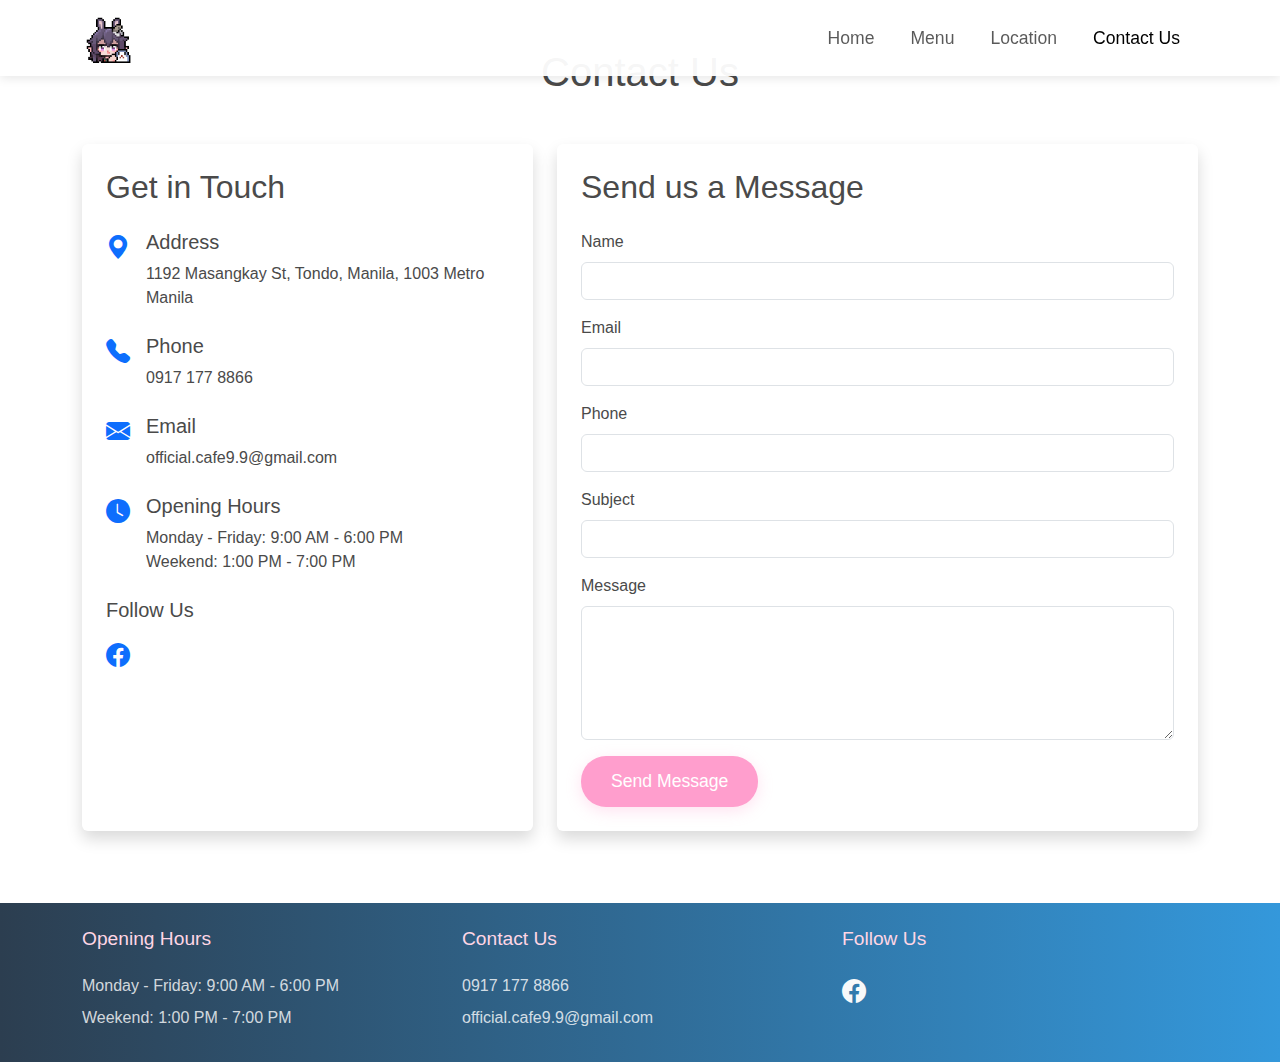
<file: contact.html>
<!DOCTYPE html>
<html lang="en">
<head>
    <meta charset="UTF-8">
    <meta name="viewport" content="width=device-width, initial-scale=1.0">
    <title>Contact Us - 9.9 Cafe</title>
    
    <link href="https://cdn.jsdelivr.net/npm/bootstrap@5.3.0/dist/css/bootstrap.min.css" rel="stylesheet">
    
    <link href="css/style.css" rel="stylesheet">
    <!-- Bootstrap Icons -->
    <link rel="stylesheet" href="https://cdn.jsdelivr.net/npm/bootstrap-icons@1.11.0/font/bootstrap-icons.css">
</head>
<body>
    <!-- Navigation -->
    <nav class="navbar navbar-expand-lg navbar-light bg-light fixed-top">
        <div class="container">
            <a class="navbar-brand" href="index.html">
                <img src="image/20220706-163447(0).gif" alt="9.9 Cafe Logo" height="50">
            </a>
            <button class="navbar-toggler" type="button" data-bs-toggle="collapse" data-bs-target="#navbarNav">
                <span class="navbar-toggler-icon"></span>
            </button>
            <div class="collapse navbar-collapse" id="navbarNav">
                <ul class="navbar-nav ms-auto">
                    <li class="nav-item">
                        <a class="nav-link" href="./index.html">Home</a>
                    </li>
                    <li class="nav-item">
                        <a class="nav-link" href="./menu.html">Menu</a>
                    </li>
                    <li class="nav-item">
                        <a class="nav-link" href="./location.html">Location</a>
                    </li>
                    <li class="nav-item">
                        <a class="nav-link active" href="./contact.html">Contact Us</a>
                    </li>
                </ul>
            </div>
        </div>
    </nav>

   
    <section class="contact-section py-5">
        <div class="container">
            <h1 class="text-center mb-5">Contact Us</h1>
            
            <div class="row">
                
                <div class="col-md-5 mb-4">
                    <div class="contact-info bg-white p-4 rounded shadow h-100">
                        <h2 class="mb-4">Get in Touch</h2>
                        
                        <div class="d-flex align-items-start mb-4">
                            <i class="bi bi-geo-alt-fill text-primary me-3 fs-4"></i>
                            <div>
                                <h5>Address</h5>
                                <p class="mb-0">1192 Masangkay St, Tondo, Manila, 1003 Metro Manila</p>
                            </div>
                        </div>

                        <div class="d-flex align-items-start mb-4">
                            <i class="bi bi-telephone-fill text-primary me-3 fs-4"></i>
                            <div>
                                <h5>Phone</h5>
                                <p class="mb-0">0917 177 8866</p>
                            </div>
                        </div>

                        <div class="d-flex align-items-start mb-4">
                            <i class="bi bi-envelope-fill text-primary me-3 fs-4"></i>
                            <div>
                                <h5>Email</h5>
                                <p class="mb-0">official.cafe9.9@gmail.com</p>
                            </div>
                        </div>

                        <div class="d-flex align-items-start mb-4">
                            <i class="bi bi-clock-fill text-primary me-3 fs-4"></i>
                            <div>
                                <h5>Opening Hours</h5>
                                <p class="mb-0">Monday - Friday: 9:00 AM - 6:00 PM</p>
                                <p class="mb-0">Weekend: 1:00 PM - 7:00 PM</p>
                            </div>
                        </div>

                        <div class="social-links mt-4">
                            <h5 class="mb-3">Follow Us</h5>
                            <a href="https://www.facebook.com/profile.php?id=61564394109133&locale=tl_PH" class="text-primary me-3">
                                <i class="bi bi-facebook fs-4"></i>
                            </a>
                        </div>
                    </div>
                </div>

                
                <div class="col-md-7 mb-4">
                    <div class="contact-form bg-white p-4 rounded shadow">
                        <h2 class="mb-4">Send us a Message</h2>
                        <form id="contactForm">
                            <div class="mb-3">
                                <label for="name" class="form-label">Name</label>
                                <input type="text" class="form-control" id="name" required>
                            </div>
                            <div class="mb-3">
                                <label for="email" class="form-label">Email</label>
                                <input type="email" class="form-control" id="email" required>
                            </div>
                            <div class="mb-3">
                                <label for="phone" class="form-label">Phone</label>
                                <input type="tel" class="form-control" id="phone">
                            </div>
                            <div class="mb-3">
                                <label for="subject" class="form-label">Subject</label>
                                <input type="text" class="form-control" id="subject" required>
                            </div>
                            <div class="mb-3">
                                <label for="message" class="form-label">Message</label>
                                <textarea class="form-control" id="message" rows="5" required></textarea>
                            </div>
                            <button type="submit" class="btn btn-primary">Send Message</button>
                        </form>
                    </div>
                </div>
            </div>
        </div>
    </section>

   
    <footer class="bg-dark text-light py-4">
        <div class="container">
            <div class="row">
                <div class="col-md-4">
                    <h5>Opening Hours</h5>
                    <p>Monday - Friday: 9:00 AM - 6:00 PM</p>
                    <p>Weekend: 1:00 PM - 7:00 PM</p>
                </div>
                <div class="col-md-4">
                    <h5>Contact Us</h5>
                    <p>0917 177 8866</p>
                    <p>official.cafe9.9@gmail.com</p>
                </div>
                <div class="col-md-4">
                    <h5>Follow Us</h5>
                    <div class="social-links">
                        <a href="https://www.facebook.com/profile.php?id=61564394109133&locale=tl_PH" class="text-light me-2">
                            <i class="bi bi-facebook fs-4"></i>
                        </a>
                    </div>
                </div>
            </div>
        </div>
    </footer>

    
    <script src="https://cdn.jsdelivr.net/npm/bootstrap@5.3.0/dist/js/bootstrap.bundle.min.js"></script>
</body>
</html>
</file>
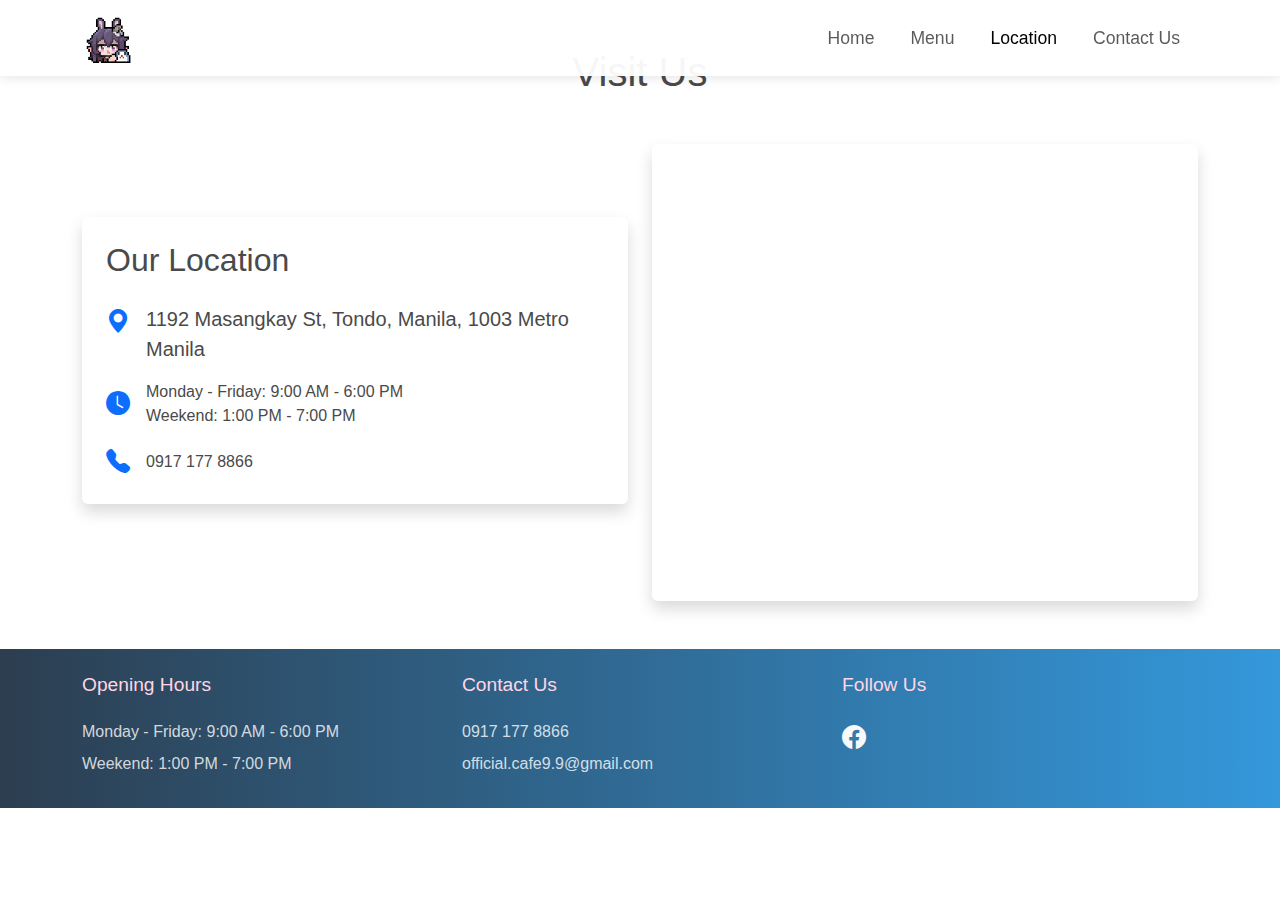
<file: location.html>
<!DOCTYPE html>
<html lang="en">
<head>
    <meta charset="UTF-8">
    <meta name="viewport" content="width=device-width, initial-scale=1.0">
    <title>Location - 9.9 Cafe</title>
    
    <link href="https://cdn.jsdelivr.net/npm/bootstrap@5.3.0/dist/css/bootstrap.min.css" rel="stylesheet">
    
    <link href="css/style.css" rel="stylesheet">
    
    <link rel="stylesheet" href="https://cdn.jsdelivr.net/npm/bootstrap-icons@1.11.0/font/bootstrap-icons.css">
</head>
<body>
    
    <nav class="navbar navbar-expand-lg navbar-light bg-light fixed-top">
        <div class="container">
            <a class="navbar-brand" href="index.html">
                <img src="image/20220706-163447(0).gif" alt="9.9 Cafe Logo" height="50">
            </a>
            <button class="navbar-toggler" type="button" data-bs-toggle="collapse" data-bs-target="#navbarNav">
                <span class="navbar-toggler-icon"></span>
            </button>
            <div class="collapse navbar-collapse" id="navbarNav">
                <ul class="navbar-nav ms-auto">
                    <li class="nav-item">
                        <a class="nav-link" href="./index.html">Home</a>
                    </li>
                    <li class="nav-item">
                        <a class="nav-link" href="./menu.html">Menu</a>
                    </li>
                    <li class="nav-item">
                        <a class="nav-link active" href="./location.html">Location</a>
                    </li>
                    <li class="nav-item">
                        <a class="nav-link" href="./contact.html">Contact Us</a>
                    </li>
                </ul>
            </div>
        </div>
    </nav>

    
    <section class="location-section py-5">
        <div class="container">
            <h1 class="text-center mb-5">Visit Us</h1>
            
            <div class="row align-items-center">
                <div class="col-md-6 mb-4">
                    <div class="location-info p-4 bg-white rounded shadow">
                        <h2 class="mb-4">Our Location</h2>
                        <div class="d-flex align-items-start mb-3">
                            <i class="bi bi-geo-alt-fill text-primary me-3 fs-4"></i>
                            <p class="mb-0 fs-5">1192 Masangkay St, Tondo, Manila, 1003 Metro Manila</p>
                        </div>
                        <div class="d-flex align-items-center mb-3">
                            <i class="bi bi-clock-fill text-primary me-3 fs-4"></i>
                            <div>
                                <p class="mb-0">Monday - Friday: 9:00 AM - 6:00 PM</p>
                                <p class="mb-0">Weekend: 1:00 PM - 7:00 PM</p>
                            </div>
                        </div>
                        <div class="d-flex align-items-center">
                            <i class="bi bi-telephone-fill text-primary me-3 fs-4"></i>
                            <p class="mb-0">0917 177 8866</p>
                        </div>
                    </div>
                </div>
                <div class="col-md-6">
                    <div class="map-container rounded shadow overflow-hidden">
                        <iframe 
                            src="https://www.google.com/maps/embed?pb=!1m18!1m12!1m3!1d3860.8673051357055!2d120.97512107510633!3d14.606633985880448!2m3!1f0!2f0!3f0!3m2!1i1024!2i768!4f13.1!3m3!1m2!1s0x3397cb90166963d5%3A0x3ca929c66f22dfe0!2s9.9%20Cafe!5e0!3m2!1sen!2sph!4v1741985300566!5m2!1sen!2sph" 
                            width="100%" 
                            height="450" 
                            style="border:0;" 
                            allowfullscreen="" 
                            loading="lazy" 
                            referrerpolicy="no-referrer-when-downgrade">
                        </iframe>
                    </div>
                </div>
            </div>
        </div>
    </section>

    
    <footer class="bg-dark text-light py-4">
        <div class="container">
            <div class="row">
                <div class="col-md-4">
                    <h5>Opening Hours</h5>
                    <p>Monday - Friday: 9:00 AM - 6:00 PM</p>
                    <p>Weekend: 1:00 PM - 7:00 PM</p>
                </div>
                <div class="col-md-4">
                    <h5>Contact Us</h5>
                    <p>0917 177 8866</p>
                    <p>official.cafe9.9@gmail.com</p>
                </div>
                <div class="col-md-4">
                    <h5>Follow Us</h5>
                    <div class="social-links">
                        <a href="https://www.facebook.com/profile.php?id=61564394109133&locale=tl_PH" class="text-light me-2">
                            <i class="bi bi-facebook fs-4"></i>
                        </a>
                    </div>
                </div>
            </div>
        </div>
    </footer>

    
    <script src="https://cdn.jsdelivr.net/npm/bootstrap@5.3.0/dist/js/bootstrap.bundle.min.js"></script>
</body>
</html>
</file>
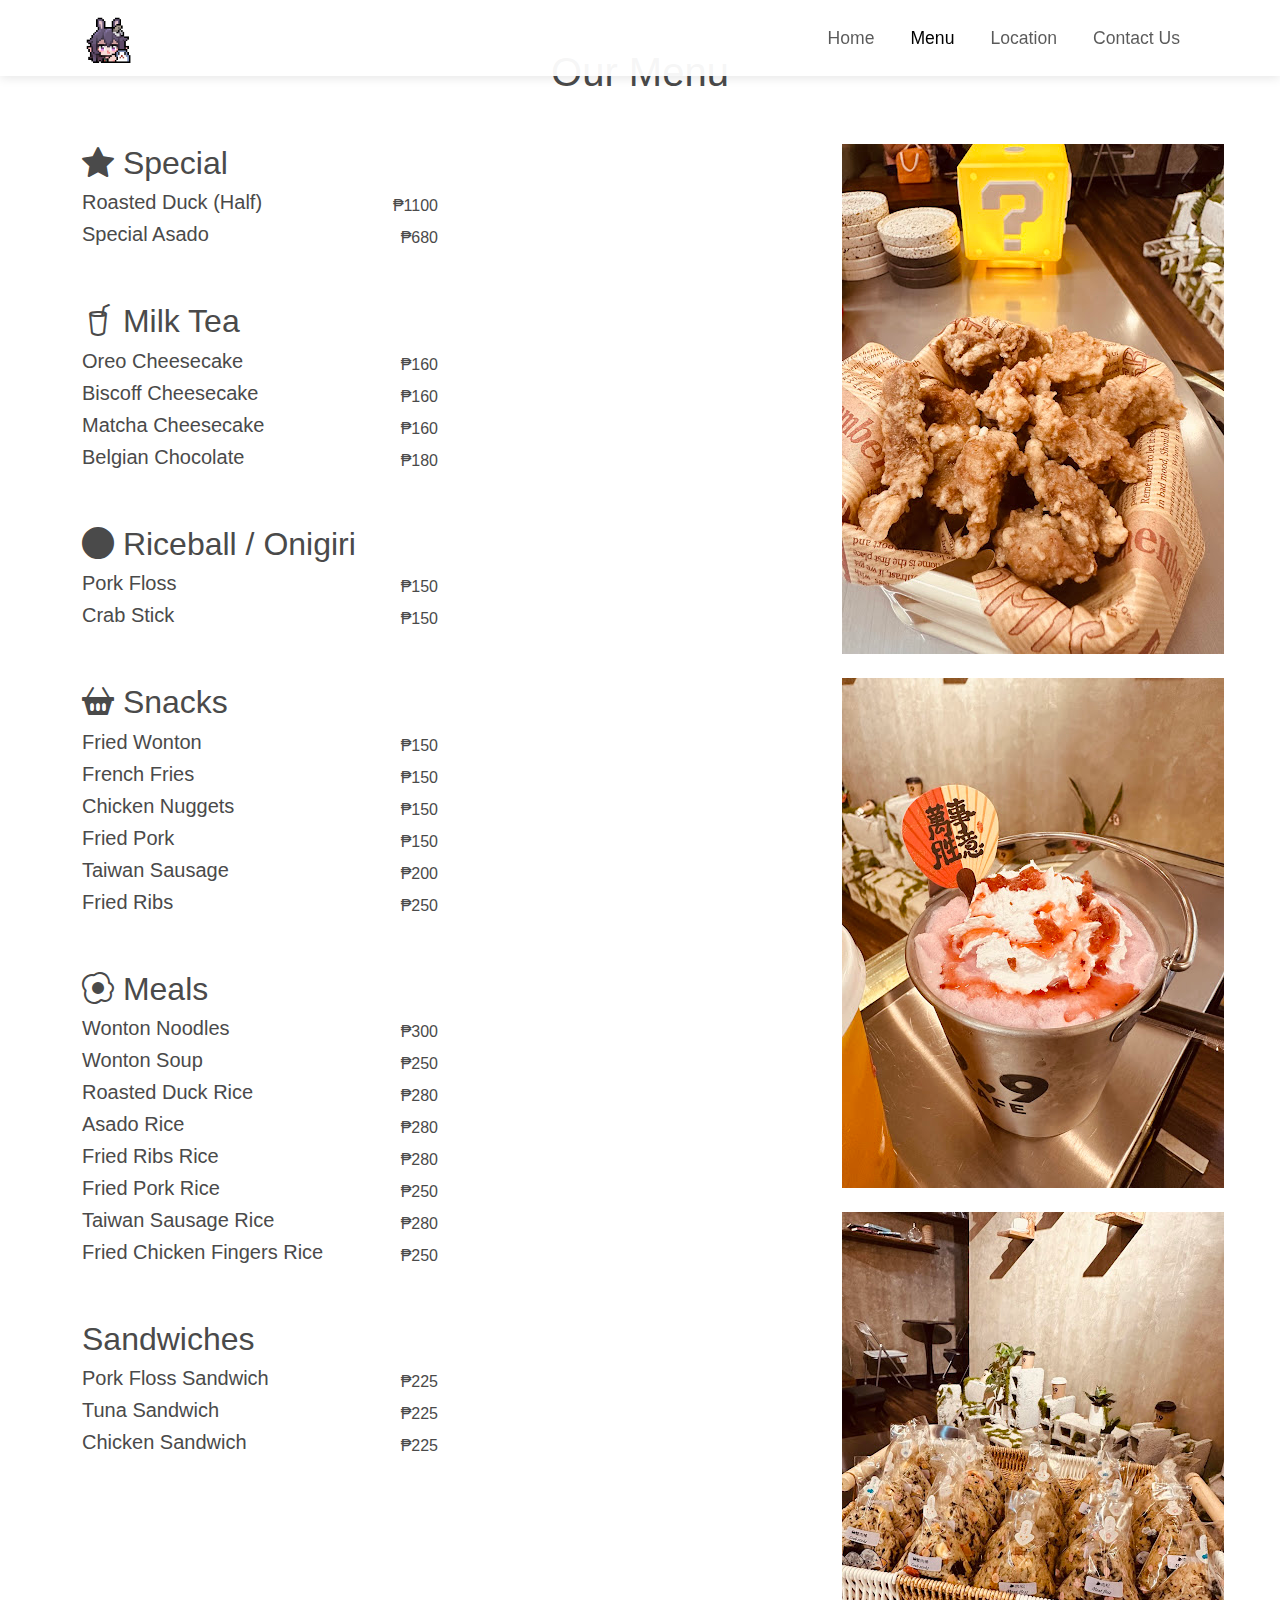
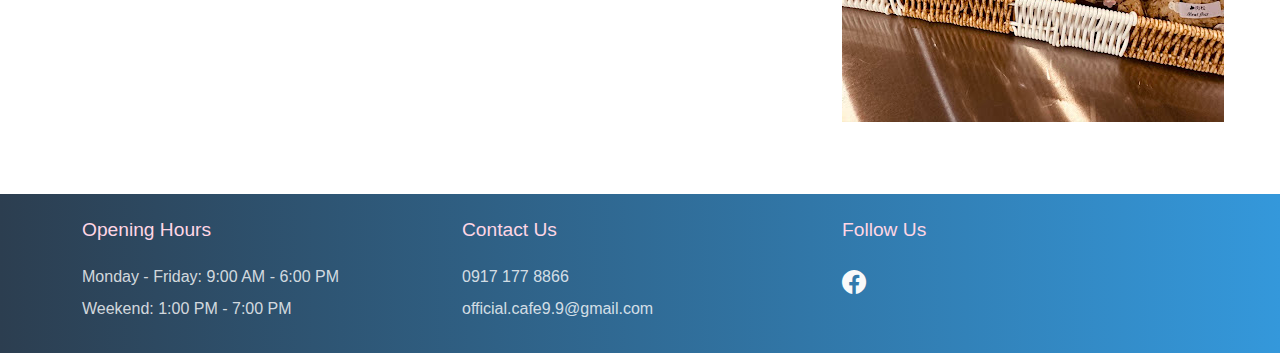
<file: menu.html>
<!DOCTYPE html>
<html lang="en">
<head>
    <meta charset="UTF-8">
    <meta name="viewport" content="width=device-width, initial-scale=1.0">
    <title>Menu - 9.9 Cafe</title>
    
    <link href="https://cdn.jsdelivr.net/npm/bootstrap@5.3.0/dist/css/bootstrap.min.css" rel="stylesheet">
    
    <link href="css/style.css" rel="stylesheet">
    
    <link rel="stylesheet" href="https://cdn.jsdelivr.net/npm/bootstrap-icons@1.11.0/font/bootstrap-icons.css">
</head>
<body>
    
    <nav class="navbar navbar-expand-lg navbar-light bg-light fixed-top">
        <div class="container">
            <a class="navbar-brand" href="index.html">
                <img src="image/20220706-163447(0).gif" alt="9.9 Cafe Logo" height="50">
            </a>
            <button class="navbar-toggler" type="button" data-bs-toggle="collapse" data-bs-target="#navbarNav">
                <span class="navbar-toggler-icon"></span>
            </button>
            <div class="collapse navbar-collapse" id="navbarNav">
                <ul class="navbar-nav ms-auto">
                    <li class="nav-item">
                        <a class="nav-link" href="index.html">Home</a>
                    </li>
                    <li class="nav-item">
                        <a class="nav-link active" href="menu.html">Menu</a>
                    </li>
                    <li class="nav-item">
                        <a class="nav-link" href="location.html">Location</a>
                    </li>
                    <li class="nav-item">
                        <a class="nav-link" href="contact.html">Contact Us</a>
                    </li>
                </ul>
            </div>
        </div>
    </nav>

    
    <section class="menu-section py-5">
        <div class="container">
            <h1 class="text-center mb-5">Our Menu</h1>
            
            <div class="row">
                
                <div class="col-md-8">
                    
                    <div class="menu-category mb-5">
                        <h2 class="menu-category-title">
                            <i class="bi bi-star-fill"></i>
                            Special
                        </h2>
                        <div class="row">
                            <div class="col-md-6">
                                <div class="menu-item d-flex justify-content-between align-items-center">
                                    <h5>Roasted Duck (Half)</h5>
                                    <span class="price">₱1100</span>
                                </div>
                                <div class="menu-item d-flex justify-content-between align-items-center">
                                    <h5>Special Asado</h5>
                                    <span class="price">₱680</span>
                                </div>
                            </div>
                        </div>
                    </div>

                    
                    <div class="menu-category mb-5">
                        <h2 class="menu-category-title">
                            <i class="bi bi-cup-straw"></i>
                            Milk Tea
                        </h2>
                        <div class="row">
                            <div class="col-md-6">
                                <div class="menu-item d-flex justify-content-between align-items-center">
                                    <h5>Oreo Cheesecake</h5>
                                    <span class="price">₱160</span>
                                </div>
                                <div class="menu-item d-flex justify-content-between align-items-center">
                                    <h5>Biscoff Cheesecake</h5>
                                    <span class="price">₱160</span>
                                </div>
                                <div class="menu-item d-flex justify-content-between align-items-center">
                                    <h5>Matcha Cheesecake</h5>
                                    <span class="price">₱160</span>
                                </div>
                                <div class="menu-item d-flex justify-content-between align-items-center">
                                    <h5>Belgian Chocolate</h5>
                                    <span class="price">₱180</span>
                                </div>
                            </div>
                        </div>
                    </div>

                    
                    <div class="menu-category mb-5">
                        <h2 class="menu-category-title">
                            <i class="bi bi-circle-fill"></i>
                            Riceball / Onigiri
                        </h2>
                        <div class="row">
                            <div class="col-md-6">
                                <div class="menu-item d-flex justify-content-between align-items-center">
                                    <h5>Pork Floss</h5>
                                    <span class="price">₱150</span>
                                </div>
                                <div class="menu-item d-flex justify-content-between align-items-center">
                                    <h5>Crab Stick</h5>
                                    <span class="price">₱150</span>
                                </div>
                            </div>
                        </div>
                    </div>

                    
                    <div class="menu-category mb-5">
                        <h2 class="menu-category-title">
                            <i class="bi bi-basket2-fill"></i>
                            Snacks
                        </h2>
                        <div class="row">
                            <div class="col-md-6">
                                <div class="menu-item d-flex justify-content-between align-items-center">
                                    <h5>Fried Wonton</h5>
                                    <span class="price">₱150</span>
                                </div>
                                <div class="menu-item d-flex justify-content-between align-items-center">
                                    <h5>French Fries</h5>
                                    <span class="price">₱150</span>
                                </div>
                                <div class="menu-item d-flex justify-content-between align-items-center">
                                    <h5>Chicken Nuggets</h5>
                                    <span class="price">₱150</span>
                                </div>
                                <div class="menu-item d-flex justify-content-between align-items-center">
                                    <h5>Fried Pork</h5>
                                    <span class="price">₱150</span>
                                </div>
                                <div class="menu-item d-flex justify-content-between align-items-center">
                                    <h5>Taiwan Sausage</h5>
                                    <span class="price">₱200</span>
                                </div>
                                <div class="menu-item d-flex justify-content-between align-items-center">
                                    <h5>Fried Ribs</h5>
                                    <span class="price">₱250</span>
                                </div>
                            </div>
                        </div>
                    </div>

                    
                    <div class="menu-category mb-5">
                        <h2 class="menu-category-title">
                            <i class="bi bi-egg-fried"></i>
                            Meals
                        </h2>
                        <div class="row">
                            <div class="col-md-6">
                                <div class="menu-item d-flex justify-content-between align-items-center">
                                    <h5>Wonton Noodles</h5>
                                    <span class="price">₱300</span>
                                </div>
                                <div class="menu-item d-flex justify-content-between align-items-center">
                                    <h5>Wonton Soup</h5>
                                    <span class="price">₱250</span>
                                </div>
                                <div class="menu-item d-flex justify-content-between align-items-center">
                                    <h5>Roasted Duck Rice</h5>
                                    <span class="price">₱280</span>
                                </div>
                                <div class="menu-item d-flex justify-content-between align-items-center">
                                    <h5>Asado Rice</h5>
                                    <span class="price">₱280</span>
                                </div>
                                <div class="menu-item d-flex justify-content-between align-items-center">
                                    <h5>Fried Ribs Rice</h5>
                                    <span class="price">₱280</span>
                                </div>
                                <div class="menu-item d-flex justify-content-between align-items-center">
                                    <h5>Fried Pork Rice</h5>
                                    <span class="price">₱250</span>
                                </div>
                                <div class="menu-item d-flex justify-content-between align-items-center">
                                    <h5>Taiwan Sausage Rice</h5>
                                    <span class="price">₱280</span>
                                </div>
                                <div class="menu-item d-flex justify-content-between align-items-center">
                                    <h5>Fried Chicken Fingers Rice</h5>
                                    <span class="price">₱250</span>
                                </div>
                            </div>
                        </div>
                    </div>

                    
                    <div class="menu-category mb-5">
                        <h2 class="menu-category-title">
                            <i class="bi bi-bread-slice"></i>
                            Sandwiches
                        </h2>
                        <div class="row">
                            <div class="col-md-6">
                                <div class="menu-item d-flex justify-content-between align-items-center">
                                    <h5>Pork Floss Sandwich</h5>
                                    <span class="price">₱225</span>
                                </div>
                                <div class="menu-item d-flex justify-content-between align-items-center">
                                    <h5>Tuna Sandwich</h5>
                                    <span class="price">₱225</span>
                                </div>
                                <div class="menu-item d-flex justify-content-between align-items-center">
                                    <h5>Chicken Sandwich</h5>
                                    <span class="price">₱225</span>
                                </div>
                            </div>
                        </div>
                    </div>
                </div>

                
                <div class="col-md-4">
                    <div class="menu-image">
                        <img src="image/friedchicken.jpg" alt="Fried Chicken" class="mb-4" loading="lazy">
                    </div>
                    <div class="menu-image">
                        <img src="image/milktea.jpg" alt="Milk Tea" class="mb-4" loading="lazy">
                    </div>
                    <div class="menu-image">
                        <img src="image/riceball.jpg" alt="Rice Ball" class="mb-4" loading="lazy">
                    </div>
                    
                </div>
            </div>
        </div>
    </section>

    <footer class="bg-dark text-light py-4">
        <div class="container">
            <div class="row">
                <div class="col-md-4">
                    <h5>Opening Hours</h5>
                    <p>Monday - Friday: 9:00 AM - 6:00 PM</p>
                    <p>Weekend: 1:00 PM - 7:00 PM</p>
                </div>
                <div class="col-md-4">
                    <h5>Contact Us</h5>
                    <p>0917 177 8866</p>
                    <p>official.cafe9.9@gmail.com</p>
                </div>
                <div class="col-md-4">
                    <h5>Follow Us</h5>
                    <div class="social-links">
                        <a href="https://www.facebook.com/profile.php?id=61564394109133&locale=tl_PH" class="text-light me-2">
                            <i class="bi bi-facebook fs-4"></i>
                        </a>
                    </div>
                </div>
            </div>
        </div>
    </footer>

    
    <script src="https://cdn.jsdelivr.net/npm/bootstrap@5.3.0/dist/js/bootstrap.bundle.min.js"></script>
</body>
</html>
</file>
<file: css/style.css>
:root {
    --primary-color: #FF9ECD;    
    --secondary-color: #B4E9FF;  
    --accent-color: #FFD6E5;     
    --text-color: #4A4A4A;       
    --font-cute: 'Quicksand', sans-serif;  
}

body {
    font-family: var(--font-cute);
    color: var(--text-color);
}


.navbar {
    background-color: rgba(255, 255, 255, 0.95) !important;
    box-shadow: 0 2px 10px rgba(0, 0, 0, 0.1);
}

.navbar-brand img {
    transition: transform 0.3s ease;
}

.navbar-brand img:hover {
    transform: scale(1.1);
}

.nav-link {
    font-size: 1.1rem;
    margin: 0 10px;
    position: relative;
}

.nav-link::after {
    content: '';
    position: absolute;
    bottom: 0;
    left: 0;
    width: 0;
    height: 2px;
    background-color: var(--primary-color);
    transition: width 0.3s ease;
}

.nav-link:hover::after {
    width: 100%;
}


.hero-section {
    background: linear-gradient(135deg, var(--accent-color) 0%, var(--secondary-color) 100%);
    padding-top: 80px;
    position: relative;
    overflow: hidden;
}

.hero-section::before {
    content: '';
    position: absolute;
    top: 0;
    left: 0;
    right: 0;
    bottom: 0;
    background: url('path/to/bubble-pattern.png') repeat;
    opacity: 0.1;
}

.hero-section h1 {
    font-size: 3.5rem;
    color: #333;
    margin-bottom: 1.5rem;
    font-weight: 700;
}

.hero-section .lead {
    font-size: 1.5rem;
    margin-bottom: 2rem;
}

.btn-primary {
    background-color: var(--primary-color);
    border: none;
    padding: 12px 30px;
    border-radius: 25px;
    font-size: 1.1rem;
    transition: transform 0.3s ease;
    box-shadow: 0 4px 15px rgba(255, 158, 205, 0.3);
}

.btn-primary:hover {
    background-color: var(--primary-color);
    transform: translateY(-3px);
    box-shadow: 0 6px 20px rgba(255, 158, 205, 0.4);
}


.featured-products {
    background-color: #fff;
    padding: 80px 0;
}

.featured-products h2 {
    color: var(--text-color);
    font-size: 2.5rem;
    margin-bottom: 3rem;
    position: relative;
    display: inline-block;
}

.featured-products h2::after {
    content: '';
    position: absolute;
    bottom: -10px;
    left: 50%;
    transform: translateX(-50%);
    width: 60%;
    height: 3px;
    background-color: var(--primary-color);
    border-radius: 2px;
}


footer {
    background: linear-gradient(to right, #2c3e50, #3498db) !important;
}

footer h5 {
    color: var(--accent-color);
    margin-bottom: 1.5rem;
    font-size: 1.2rem;
}

footer p {
    color: rgba(255, 255, 255, 0.8);
    font-size: 1rem;
    margin-bottom: 0.5rem;
}


@media (max-width: 768px) {
    .hero-section h1 {
        font-size: 2.5rem;
    }
    
    .hero-section .lead {
        font-size: 1.2rem;
    }
    
    .featured-products h2 {
        font-size: 2rem;
    }
}


@keyframes float {
    0% { transform: translateY(0px); }
    50% { transform: translateY(-10px); }
    100% { transform: translateY(0px); }
}

.hero-section img {
    animation: float 3s ease-in-out infinite;
}
</file>
